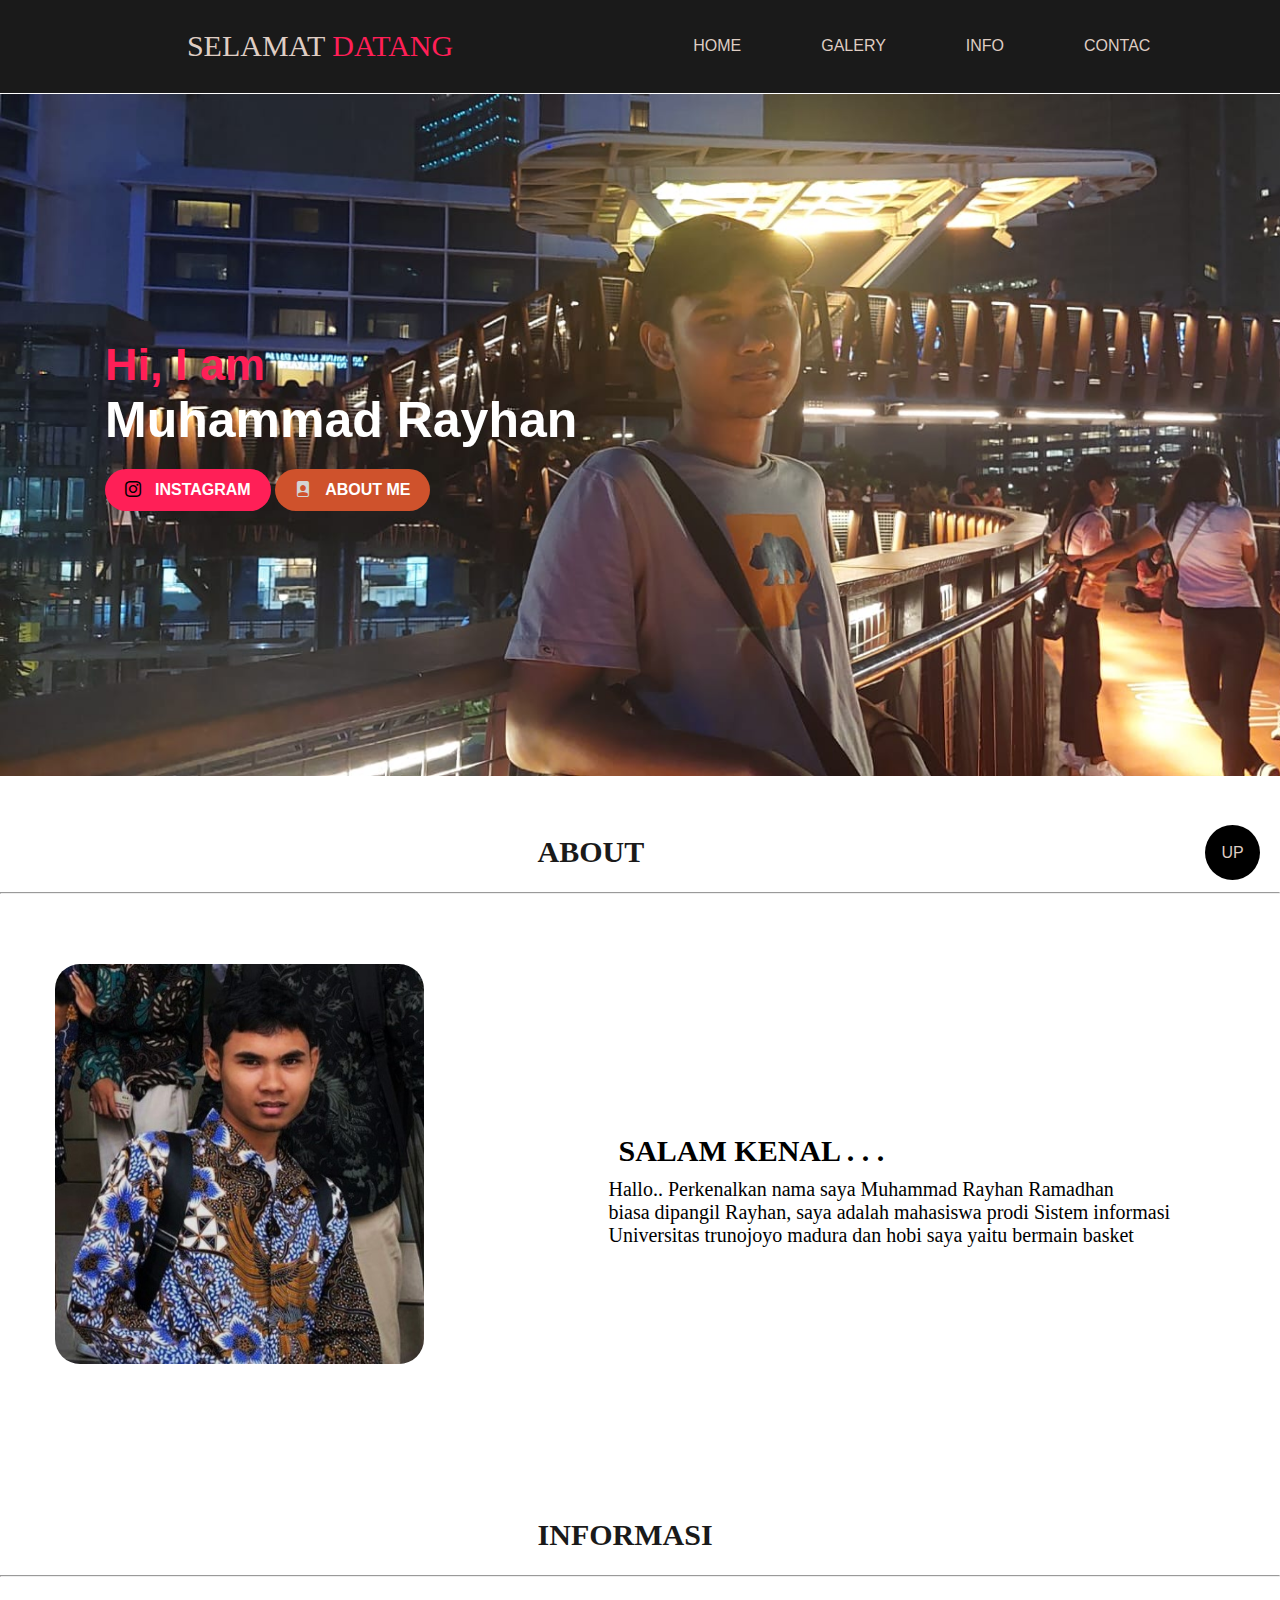
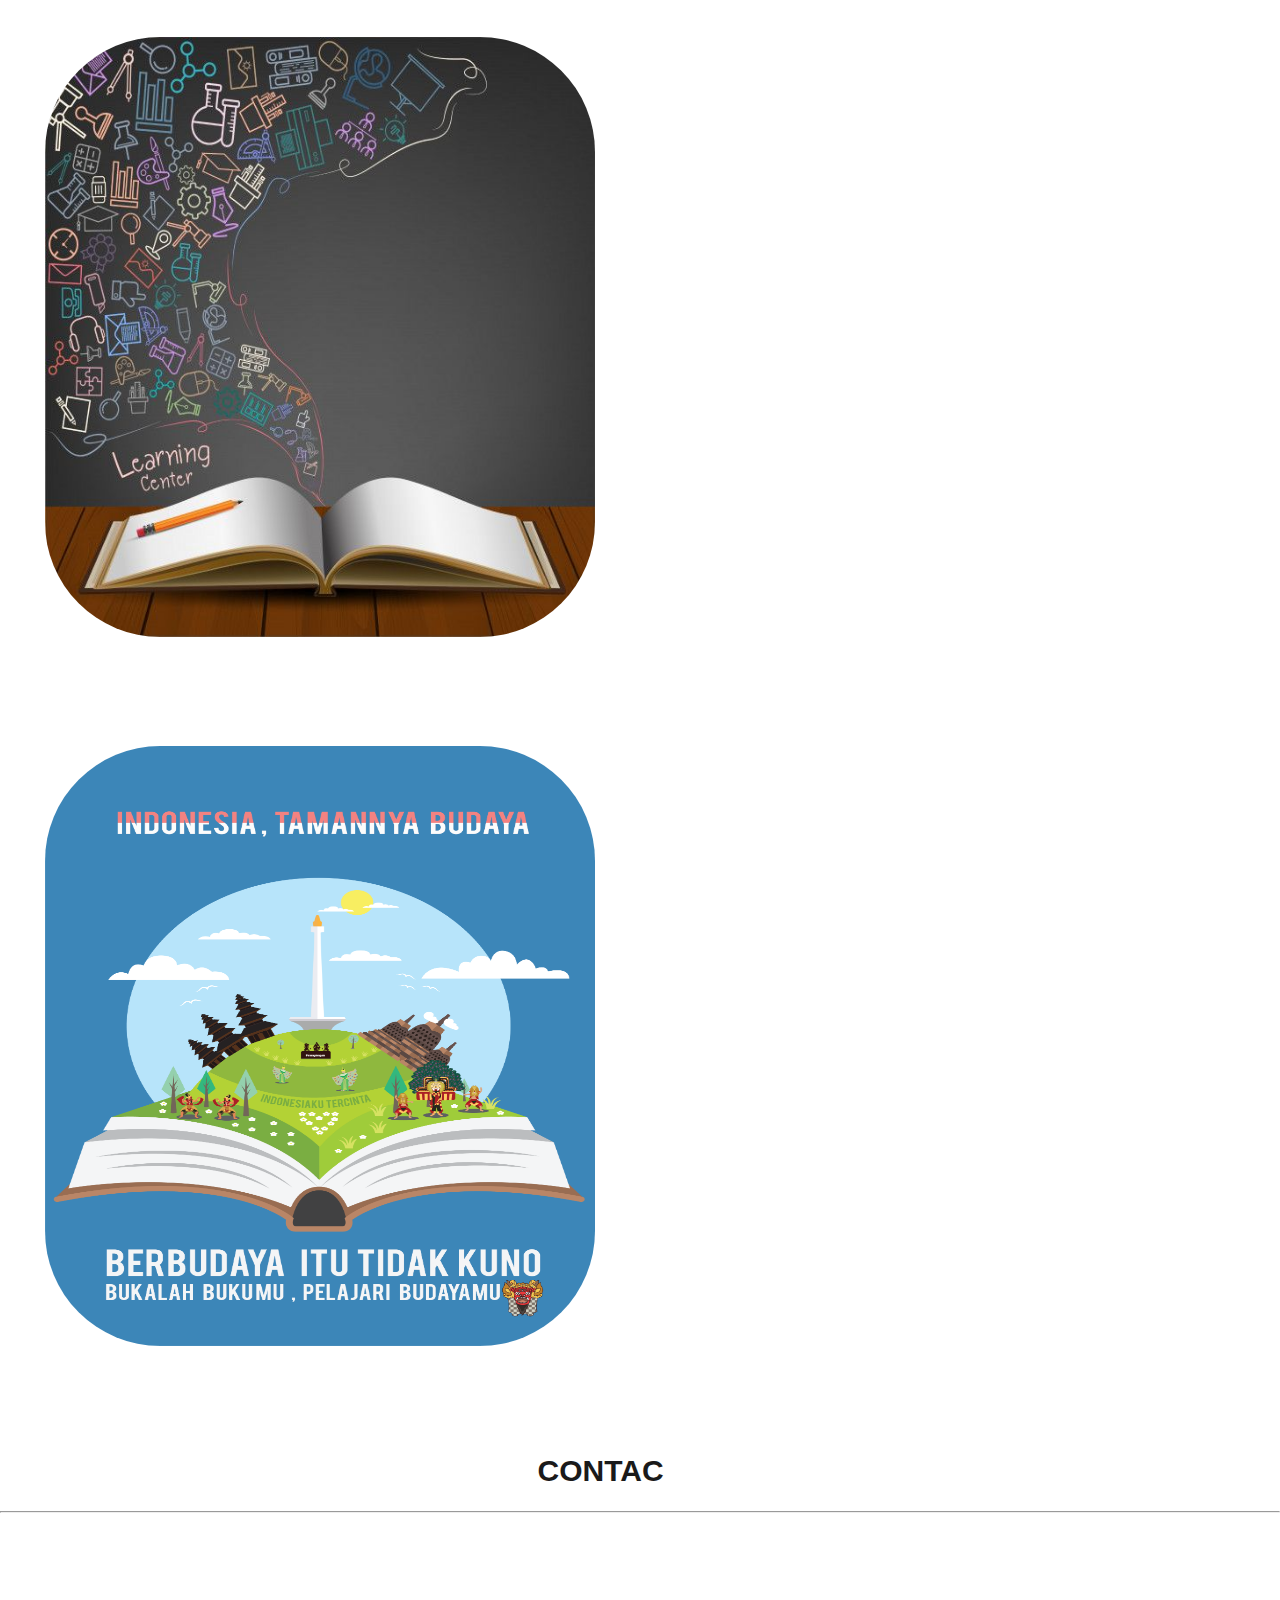
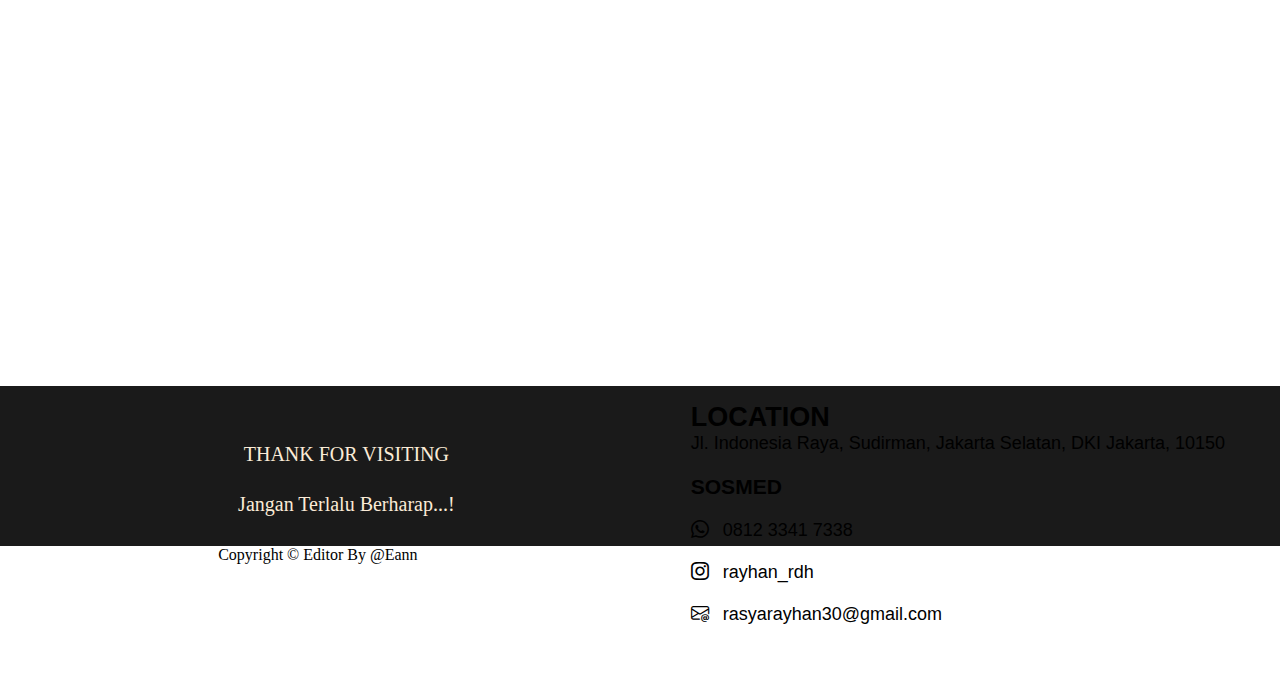
<file: quiz/index.html>
<!DOCTYPE html>
<html lang="en">
  <head>
    <meta charset="UTF-8" />
    <meta http-equiv="X-UA-Compatible" content="IE=edge" />
    <meta name="viewport" content="width=device-width, initial-scale=1.0" />
    <title>Portofolio</title>
    <link rel="stylesheet" href="style.css" />
    <link rel="stylesheet" href="about.html" />
    <link
      rel="stylesheet"
      href="https://cdn.jsdelivr.net/npm/bootstrap-icons@1.10.3/font/bootstrap-icons.css"
    />
  </head>
  <body>
    <!-- Bagian Atas -->
    <header>
      <div class="kata">SELAMAT <span>DATANG</span></div>
      <div class="list">
        <ul>
          <li><a href="contac.html">CONTAC</a></li>
          <li><a href="info.html">INFO</a></li>
          <li><a href="galery.html">GALERY</a></li>
          <li><a href="index.html">HOME</a></li>
        </ul>
      </div>
    </header>

    <!-- Bagian Banner -->

    <div class="banner">
      <h2>Hi, I am</h2>
      <h1>Muhammad Rayhan</h1>
      <div class="btn-daftar">
        <a href="https://www.instagram.com/rayhan_rdh_/" class="btn instagram"
          ><i class="bi bi-instagram"></i>INSTAGRAM</a
        >
        <a href="about.html" class="btn about"
          ><i class="bi bi-file-person-fill"></i>ABOUT ME</a
        >
      </div>
    </div>

    <!-- Bagian About -->
    <br /><br /><br />
    <h3 class="judul-content">ABOUT</h3>
    <br>
    <hr />
    <div>
      <img class="foto" src="poto2.jpg" />
      <div class="paraf">
        <h2>SALAM KENAL . . .</h2>
        <p>Hallo.. Perkenalkan nama saya Muhammad Rayhan Ramadhan</p>
        <p>
          biasa dipangil Rayhan, saya adalah mahasiswa prodi Sistem informasi
        </p>
        <p>Universitas trunojoyo madura dan hobi saya yaitu bermain basket</p>
      </div>
    </div>
    <br /><br /><br />

    <!-- Bagian Inffo -->
    <div>
      <br /><br />
      <h3 class="judul-content">INFORMASI</h3>
      <br />
      <hr />
      <div>
        <img class="gambar" src="book1.jpg" />
        <img class="gambar" src="book2.png"  />
      </div>
    </div>

    <!-- Bagian Contac -->
    <div>
      <br><br><br>
      <h3 class="judul-contac">CONTAC</h3>
      <br>
      <hr>
      <iframe class="gps" src="https://www.google.com/maps/embed?pb=!1m14!1m8!1m3!1d7932.648632116679!2d106.8171504!3d-6.2208959!3m2!1i1024!2i768!4f13.1!3m3!1m2!1s0x2e69f6acacf931b1%3A0xdf98ff9897bd3032!2sJl.%20Jend.%20Sudirman%2C%20Kota%20Jakarta%20Selatan%2C%20Daerah%20Khusus%20Ibukota%20Jakarta!5e0!3m2!1sid!2sid!4v1684687571539!5m2!1sid!2sid" width="600" style="border:0;" allowfullscreen="" loading="lazy" referrerpolicy="no-referrer-when-downgrade"></iframe>
      <div class="paraf_contac">
          <h2>LOCATION</h2>
          Jl. Indonesia Raya, Sudirman, Jakarta Selatan, DKI Jakarta, 10150</p>
          <br>
          <h3>SOSMED</h3>
          <br>
          <p><i class="bi bi-whatsapp"></i>0812 3341 7338</p>
          <br>
          <p><i class="bi bi-instagram"></i>rayhan_rdh</p>
          <br>
          <p><i class="bi bi-envelope-at"></i>rasyarayhan30@gmail.com</p>
      </div>
    </div>

    <!-- Bagian Footer -->
    <footer>
      <br><br><br>
      <div class="footer">
        <ul>
          <p>THANK FOR VISITING</p>
          <br />
          <p>Jangan Terlalu Berharap...!</p>
        </ul>
      </div>
      <ul>
        <p align="center">Copyright &copy; Editor By @Eann</p>
      </ul>
    </footer>

    <div class="buttom-sroll" onclick="scrollKeatas">
      <a href="#">UP</a>
    </div>

    <script src="javascript.js"></script>
  </body>
</html>
</file>
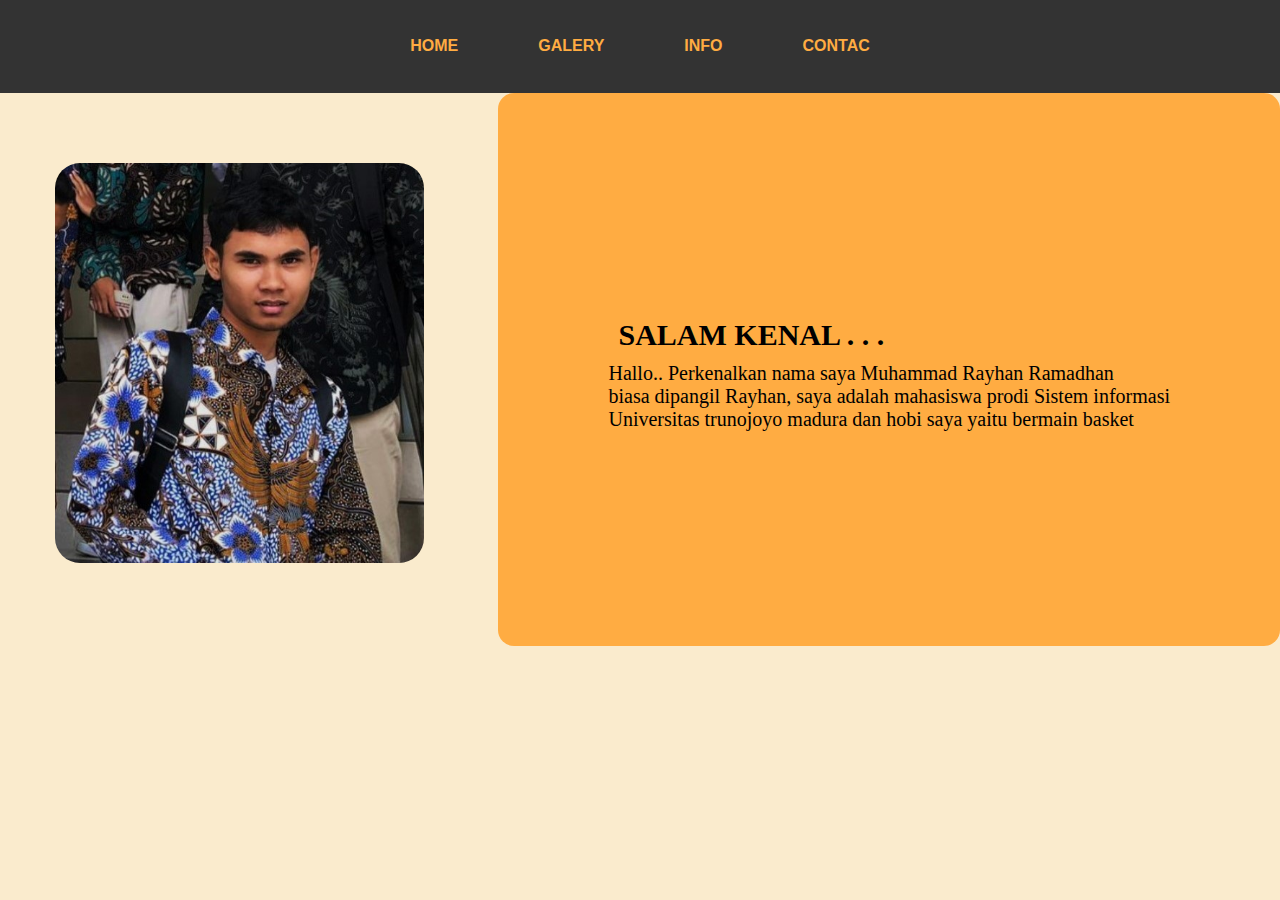
<file: quiz/about.html>
<!DOCTYPE html>
<html lang="en">
  <head>
    <meta charset="UTF-8" />
    <meta http-equiv="X-UA-Compatible" content="IE=edge" />
    <meta name="viewport" content="width=device-width, initial-scale=1.0" />
    <link rel="stylesheet" href="about.css" />
    <title>Portofolio</title>
  </head>
  <body>
    <!-- Bagian Atas -->
    <header>
      <div class="list">
        <ul>
          <li><a href="contac.html">CONTAC</a></li>
          <li><a href="info.html">INFO</a></li>
          <li><a href="galery.html">GALERY</a></li>
          <li><a href="index.html">HOME</a></li>
        </ul>        
        </div>
      </div>
    </header>

    <!-- Bagian Tengah -->
    <div> 
        <img class="foto" src="poto2.jpg" />     
          <div class="paraf">
          <h2>SALAM KENAL . . .</h2>
          <p>
            Hallo.. Perkenalkan nama saya Muhammad Rayhan Ramadhan 
           <p> biasa dipangil Rayhan, saya  adalah mahasiswa prodi Sistem informasi  </p>
           <p>Universitas  trunojoyo madura dan hobi saya yaitu bermain basket</p>
        </div>
    </div>
    
  </body>
</html>
</file>
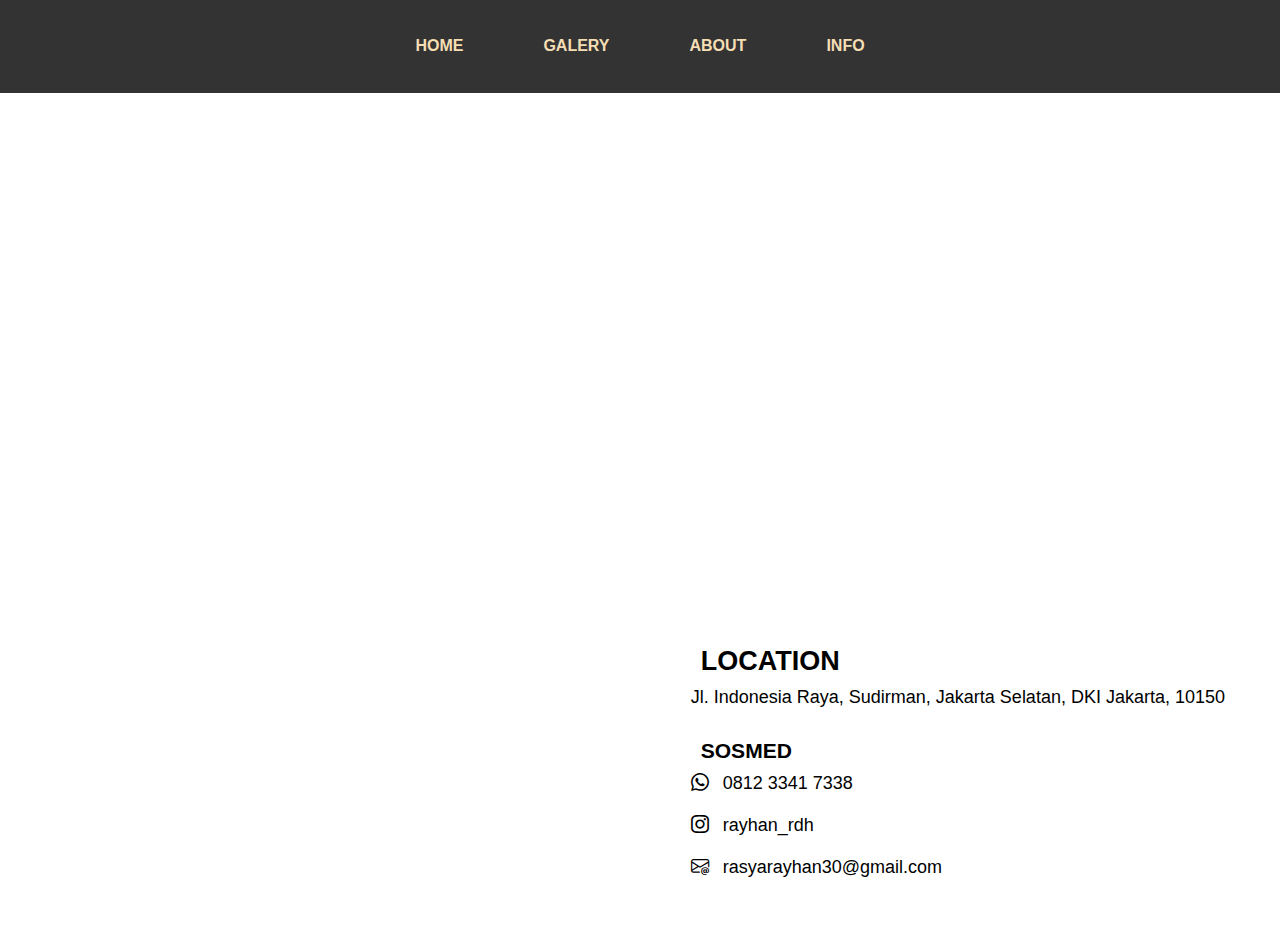
<file: quiz/contac.html>
<!DOCTYPE html>
<html lang="en">
  <head>
    <meta charset="UTF-8" />
    <meta http-equiv="X-UA-Compatible" content="IE=edge" />
    <meta name="viewport" content="width=device-width, initial-scale=1.0" />
    <link rel="stylesheet" href="contac.css" />
    <link
    rel="stylesheet"
    href="https://cdn.jsdelivr.net/npm/bootstrap-icons@1.10.3/font/bootstrap-icons.css"
  />
    <title>Portofolio</title>
  </head>
  <body>
    <header>
        <div class="list">
          <ul>
            <li><a href="info.html">INFO</a></li>
            <li><a href="about.html">ABOUT</a></li>
            <li><a href="galery.html">GALERY</a></li>
            <li><a href="index.html">HOME</a></li>
          </ul>        
          </div>
        </div>
      </header>


      <br /><br />
      <br />
      <div>
        <iframe class="gps" src="https://www.google.com/maps/embed?pb=!1m14!1m8!1m3!1d7932.648632116679!2d106.8171504!3d-6.2208959!3m2!1i1024!2i768!4f13.1!3m3!1m2!1s0x2e69f6acacf931b1%3A0xdf98ff9897bd3032!2sJl.%20Jend.%20Sudirman%2C%20Kota%20Jakarta%20Selatan%2C%20Daerah%20Khusus%20Ibukota%20Jakarta!5e0!3m2!1sid!2sid!4v1684687571539!5m2!1sid!2sid" width="600" style="border:0;" allowfullscreen="" loading="lazy" referrerpolicy="no-referrer-when-downgrade"></iframe>
        <div class="paraf">
            <h2>LOCATION</h2>
            Jl. Indonesia Raya, Sudirman, Jakarta Selatan, DKI Jakarta, 10150</p>
            <br>
            <h3>SOSMED</h3>
            <p><i class="bi bi-whatsapp"></i>0812 3341 7338</p>
            <br>
            <p><i class="bi bi-instagram"></i>rayhan_rdh</p>
            <br>
            <p><i class="bi bi-envelope-at"></i>rasyarayhan30@gmail.com</p>
        </div>
      </div>
      
  </body>
</html>
</file>
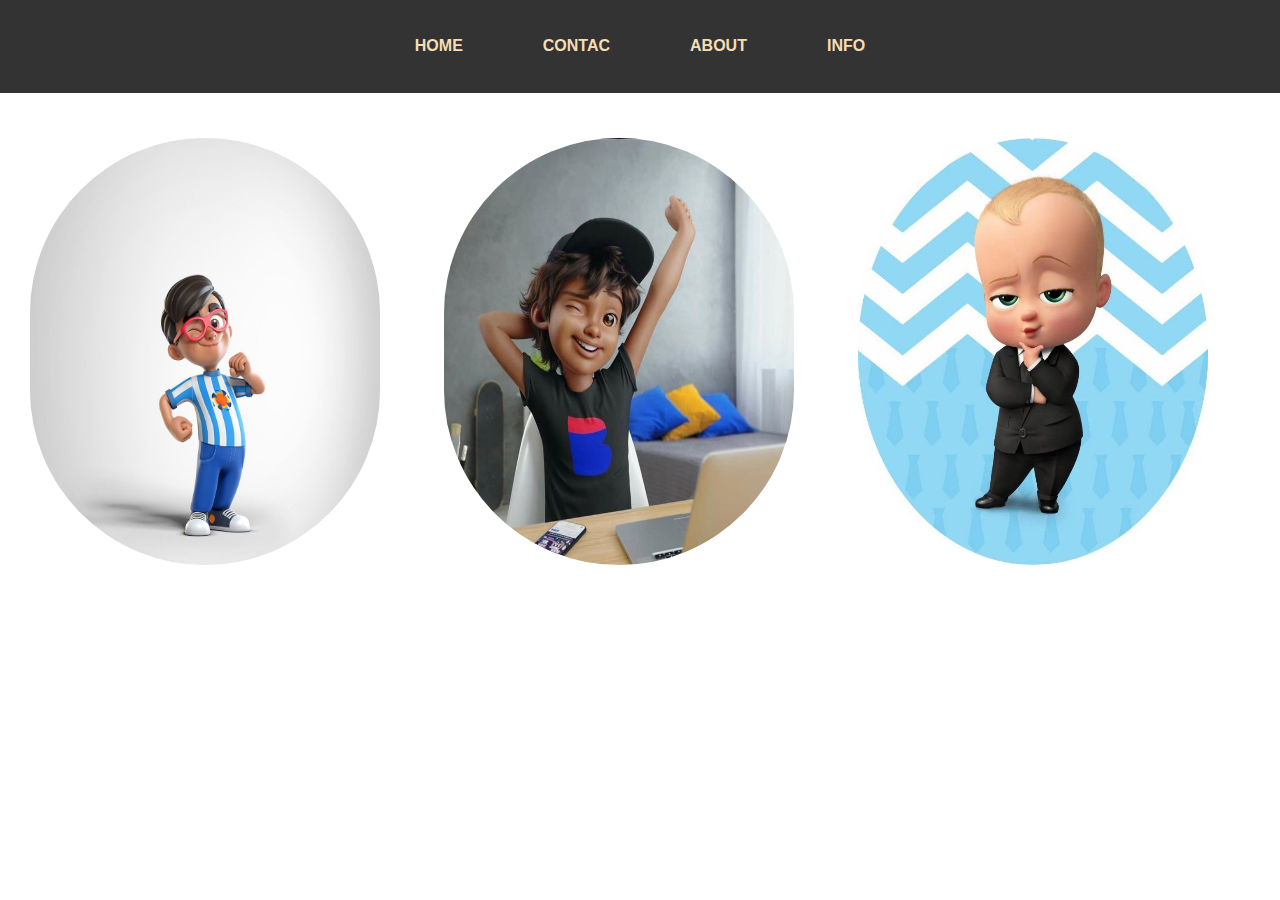
<file: quiz/galery.html>
<!DOCTYPE html>
<html lang="en">
  <head>
    <meta charset="UTF-8" />
    <meta http-equiv="X-UA-Compatible" content="IE=edge" />
    <meta name="viewport" content="width=device-width, initial-scale=1.0" />
    <link rel="stylesheet" href="galery.css">
    <title>Portofolio</title>
  </head>
  <body>
    <header>
        <div class="list">
          <ul>
            <li><a href="info.html">INFO</a></li>
            <li><a href="about.html">ABOUT</a></li>
            <li><a href="contac.html">CONTAC</a></li>
            <li><a href="index.html">HOME</a></li>
          </ul>        
          </div>
        </div>
      </header>

      <div>
        <img class="figora" src="kartun1.jpg" alt="" />
        <img class="figora" src="kartun2.jpg" alt="" />
        <img class="figora" src="kartun3.jpg" alt="" />
      </div>
  </body>
</html>
</file>
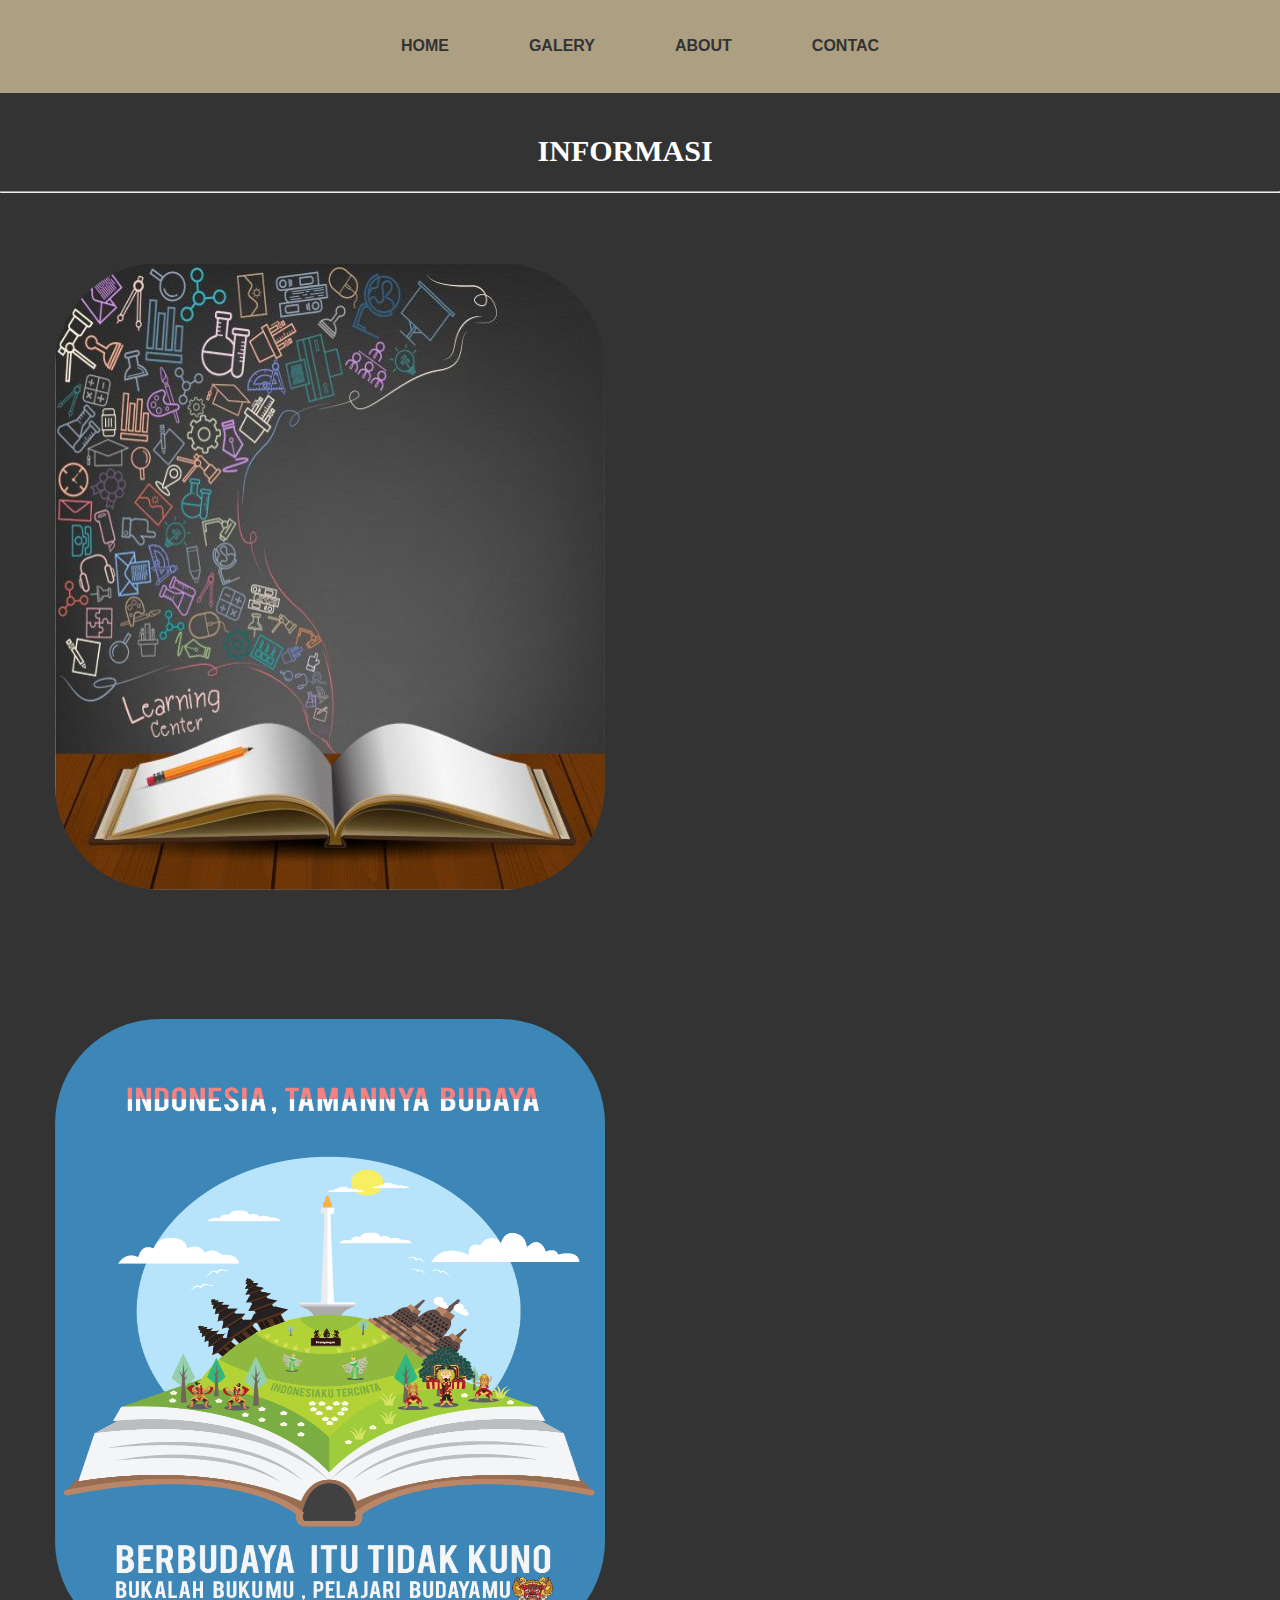
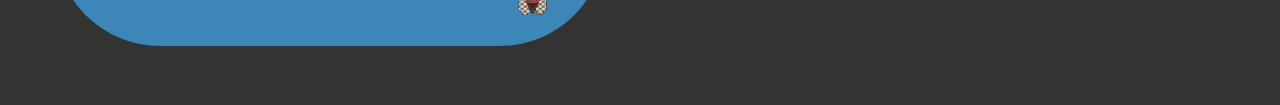
<file: quiz/info.html>
<!DOCTYPE html>
<html lang="en">
  <head>
    <meta charset="UTF-8" />
    <meta http-equiv="X-UA-Compatible" content="IE=edge" />
    <meta name="viewport" content="width=device-width, initial-scale=1.0" />
    <link rel="stylesheet" href="info.css" />
    <title>Portofolio</title>
  </head>
  <body>
    <header>
      <div class="list">
        <ul>
          <li><a href="contac.html">CONTAC</a></li>
          <li><a href="about.html">ABOUT</a></li>
          <li><a href="galery.html">GALERY</a></li>
          <li><a href="index.html">HOME</a></li>
        </ul>        
        </div>
      </div>
    </header>
    

      <div>
        <br /><br>
        <h3 class="judul-content">INFORMASI</h3>
        <br>
        <hr />
        <div>
          <img class="gambar" src="book1.jpg" alt="" />
          <img class="gambar" src="book2.png" alt="" />
        </div>
      </div>
  </body>
</html>
</file>
<file: quiz/style.css>
* {
  margin: 0;
  padding: 0;
}
html {
  scroll-behavior: smooth;
}

header {
  background-color: #1a1a1a;
  display: flex;
  justify-content: right;
  align-items: center;
  padding: 1.4rem 7%;
}
.kata {
  cursor: pointer;
  color: #dfcdc3;
  font-family: Cambria, Cochin, Georgia, Times, "Times New Roman", serif;
  font-size: 30px;
  padding-right: 200px;
}
span {
  color: #ff1f57;
}
.list li {
  float: right;
  padding: 15px 40px;
  font-family: Verdana, Geneva, Tahoma, sans-serif;
}
li,
a {
  list-style: none;
  text-decoration: none;
  color: #dfcdc3;
}
li a:hover {
  color: #ff1f57;
  transition: all 0.3s ease-in-out;
}

/* bagian Banner */
.banner {
  margin-top: 1px;
  text-align: left;
  font-family: Verdana, Geneva, Tahoma, sans-serif;
  font-weight: bold;
  background-image: url(poto1.jpg);
  background-size: cover;
  padding: 245px 105px;
  /* opacity: 0.9; */
}
.banner h1 {
  font-size: 50px;
  color: white;
}
.banner h2 {
  font-size: 45px;
  color: #ff1f57;
}

/* Button */
.btn {
  padding: 12px 20px;
  display: inline-block;
  border-radius: 25px;
}
.btn-daftar {
  margin: 20px 0px;
}
.btn:hover {
  opacity: 0.8;
}
.btn-daftar a {
  color: white;
}
.instagram {
  background-color: #ff1f57;
}
.about {
  background-color: #cf522c;
}
.bi {
  padding-right: 10px;
  margin-right: 4px;
  color: rgb(212, 211, 211);
}

/* Bagian About */
.foto {
  margin-top: 15px;
  height: 400px;
  padding: 55px;
  border-radius: 5pc;
}
.paraf {
  float: right;
  margin-top: 15px;
  padding: 215px 110px;
  border-radius: 10pc;
  font-size: 20px;
  font-family: cursive;
}
.paraf h2 {
  font-weight: bold;
  padding: 10px;
}

/* Bagian Info */
.judul-content {
  font-family: cursive;
  font-size: 30px;
  margin: 5px 42%;
  color: #1a1a1a;
}
.gambar {
  width: 550px;
  height: 600px;
  margin-top: 15px;
  padding: 45px;
  border-radius: 10pc;
}
.motivasi {
  float: right;
  margin-top: 15px;
  padding: 215px 90px;
  font-size: 20px;
  font-family: cursive;
}

/* Bagian Contac */
.judul-contac {
  font-family: "Jost", Sans-serif;
  font-size: 30px;
  margin: 5px 42%;
  color: #1a1a1a;
}
.paraf_contac {
  float: right;
  margin-top: 15px;
  padding: 55px;
  font-size: 18px;
  font-family: "Jost", Sans-serif;
}
.paraf h2 {
  font-weight: bold;
  padding: 10px;
}
.paraf h3 {
  font-weight: bold;
  padding: 10px;
}
.bi {
  cursor: pointer;
  padding-right: 10px;
  margin-right: 4px;
}
.bi-whatsapp {
  color: black;
}
.bi-instagram {
  color: black;
}
.bi-envelope-at {
  color: black;
}
.gps {
  margin-top: 15px;
  height: 290px;
  padding: 55px 50px;
  border-radius: 4pc;
}

/* Footer */
.footer {
  background-color: #1a1a1a;
  background-size: 25px;
  height: 50px;
  padding: 55px;
}

.footer ul {
  text-align: right;
  font-size: 20px;
}
.footer p {
  color: antiquewhite;
  padding: 2px;
  text-align: center;
}

/* Sccroll js */
.buttom-sroll {
  width: 55px;
  height: 55px;
  background-color: black;
  font-family: "Jost", Sans-serif;
  color: white;
  display: flex;
  justify-content: center;
  align-items: center;
  position: fixed;
  border-radius: 8pc;
  bottom: 20px;
  right: 20px;
  cursor: pointer;
}
.buttom-sroll a {
  padding: 10px;
}
.buttom-sroll a:hover {
  background-color: aqua;
  display: flex;
  justify-content: center;
  align-items: center;
  position: fixed;
  border-radius: 8pc;
  width: 55px;
  height: 55px;
  font-weight: bold;
  color: rgb(255, 255, 255);
  transition: all 0.3s ease-in-out;
}
</file>
<file: quiz/about.css>
* {
  margin: 0;
  padding: 0;
}
body {
  background-color: #faebcd;
}

/* Bagian Atas */
header {
  background-color: #333333;
  display: flex;
  justify-content: center;
  align-items: center;
  padding: 1.4rem 7%;
}
.list li {
  float: right;
  padding: 15px 40px;
  font-family: Verdana, Geneva, Tahoma, sans-serif;
  font-weight: bolder;
}
li,
a {
  list-style: none;
  text-decoration: none;
  color: #ffac42;
}
li a:hover {
  opacity: 0.8;
  transition: all 0.3s ease-in-out;
}

/* Tengah */
.foto {
  margin-top: 15px;
  height: 400px;
  padding: 55px;
  border-radius: 5pc;
}
.paraf {
  background-color: #ffac42;
  float: right;
  /* height: 30px; */
  padding: 215px 110px;
  font-size: 20px;
  font-family: cursive;
  border-radius: 1pc;
}
.paraf h2 {
  font-weight: bold;
  padding: 10px;
}
</file>
<file: quiz/contac.css>
* {
  margin: 0;
  padding: 0;
}
body {
  background-color: white;
}

header {
  background-color: #333333;
  display: flex;
  justify-content: center;
  align-items: center;
  padding: 1.4rem 7%;
}
.list li {
  float: right;
  padding: 15px 40px;
  font-family: Verdana, Geneva, Tahoma, sans-serif;
  font-weight: bolder;
}
li,
a {
  list-style: none;
  text-decoration: none;
  color: wheat;
}
li a:hover {
  opacity: 0.8;
  transition: all 0.3s ease-in-out;
}

.paraf {
  float: right;
  margin-top: 15px;
  padding: 55px;
  font-size: 18px;
  font-family: "Jost", Sans-serif;
}
.paraf h2 {
  font-weight: bold;
  padding: 10px;
}
.paraf h3 {
  font-weight: bold;
  padding: 10px;
}
.bi {
  cursor: pointer;
  padding-right: 10px;
  margin-right: 4px;
}
.gps {
  margin-top: 15px;
  height: 290px;
  padding: 55px 50px;
  border-radius: 4pc;
}
</file>
<file: quiz/galery.css>
* {
  margin: 0;
  padding: 0;
}
body {
  background-color: white;
}

header {
  background-color: #333333;
  display: flex;
  justify-content: center;
  align-items: center;
  padding: 1.4rem 7%;
}
.list li {
  float: right;
  padding: 15px 40px;
  font-family: Verdana, Geneva, Tahoma, sans-serif;
  font-weight: bolder;
}
li,
a {
  list-style: none;
  text-decoration: none;
  color: wheat;
}
li a:hover {
  opacity: 0.8;
  transition: all 0.3s ease-in-out;
}

.figora {
  width: 350px;
  height: 427px;
  margin-top: 15px;
  padding: 30px;
  border-radius: 40pc;
}
</file>
<file: quiz/info.css>
* {
  margin: 0;
  padding: 0;
}
body {
  background-color: #333333;
}

header {
  background-color: #ad9f81;
  display: flex;
  justify-content: center;
  align-items: center;
  padding: 1.4rem 7%;
}
.list li {
  float: right;
  padding: 15px 40px;
  font-family: Verdana, Geneva, Tahoma, sans-serif;
  font-weight: bolder;
}
li,
a {
  list-style: none;
  text-decoration: none;
  color: #333333;
}
li a:hover {
  opacity: 0.8;
  transition: all 0.3s ease-in-out;
}

.judul-content {
  font-family: cursive;
  font-size: 30px;
  margin: 5px 42%;
  color: white;
}
.gambar {
  width: 550px;
  height: 627px;
  margin-top: 15px;
  padding: 55px;
  border-radius: 10pc;
}
</file>
